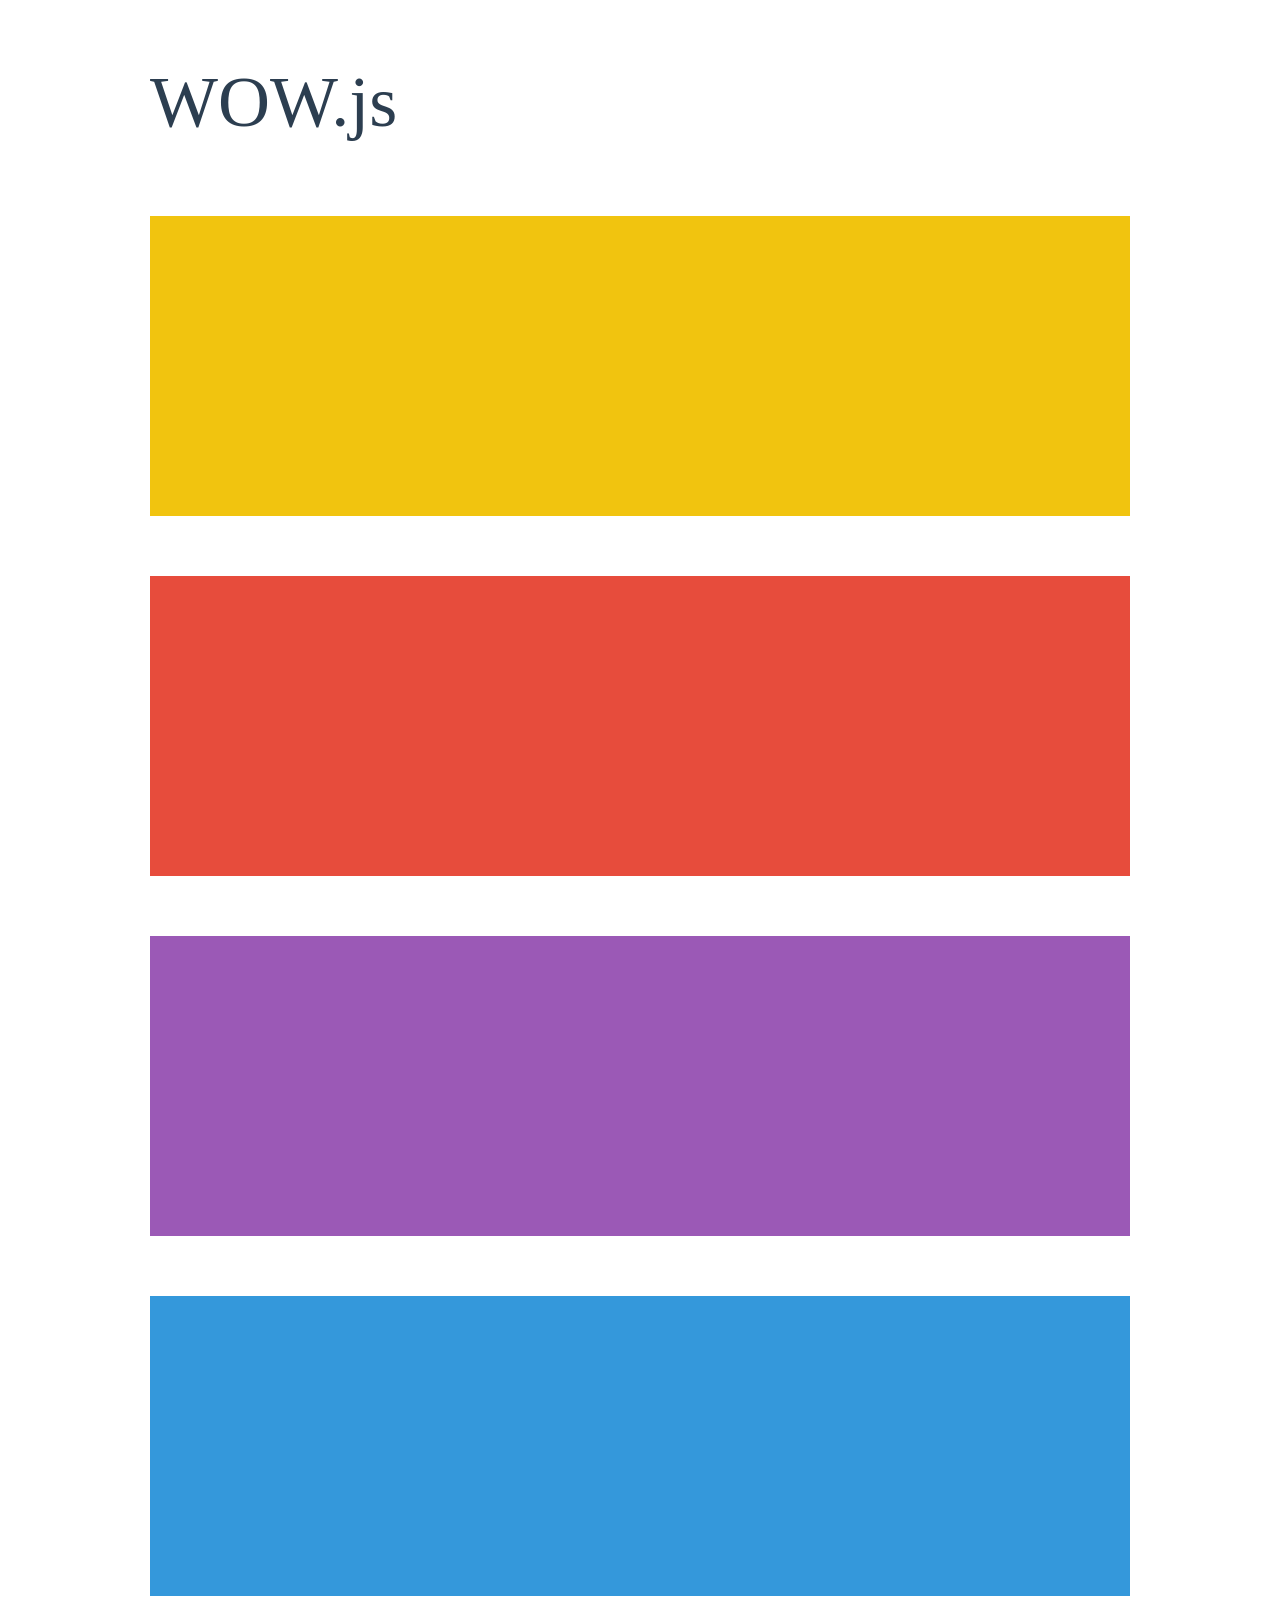
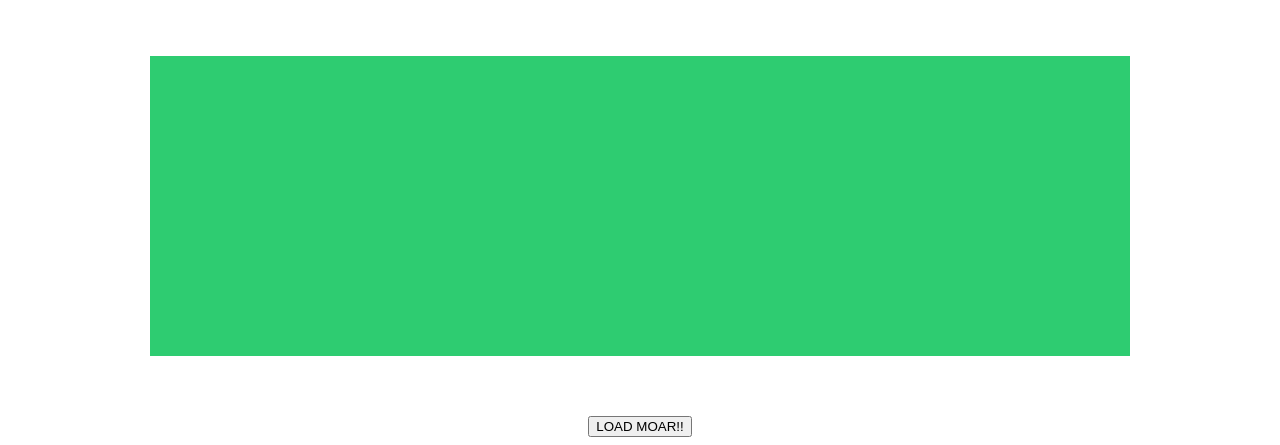
<file: lib/WOW-master/demo.html>
<!doctype html>

<html lang="en">
<head>
  <meta charset="utf-8">
  <title>WOW</title>
  <link rel="stylesheet" href="css/libs/animate.css">
  <link rel="stylesheet" href="css/site.css">
  <style>
    .wow:first-child {
      visibility: hidden;
    }
  </style>
  <!--[if IE]>
    <script src="http://html5shiv.googlecode.com/svn/trunk/html5.js"></script>
  <![endif]-->
</head>

<body>
  <div id="container">
    <header>
      <h1>WOW.js</h1>
    </header>
    <div id="main">
      <section class="wow fadeInDown" style="background-color: #f1c40f;"></section>
      <section class="wow pulse" style="background-color: #e74c3c;" data-wow-iteration="infinite" data-wow-duration="1500ms"></section>
      <section class="section--purple wow slideInRight" data-wow-delay="2s"></section>
      <section class="section--blue wow bounceInLeft" data-wow-offset="300"></section>
      <section class="section--green wow slideInLeft" data-wow-duration="4s"></section>
      <button id="moar">LOAD MOAR!!</button>
    </div>
  </div>
  <script src="dist/wow.js"></script>
  <script>
    wow = new WOW(
      {
        animateClass: 'animated',
        offset:       100,
        callback:     function(box) {
          console.log("WOW: animating <" + box.tagName.toLowerCase() + ">")
        }
      }
    );
    wow.init();
    document.getElementById('moar').onclick = function() {
      var section = document.createElement('section');
      section.className = 'section--purple wow fadeInDown';
      this.parentNode.insertBefore(section, this);
    };
  </script>
</body>
</html>
</file>
<file: lib/WOW-master/css/site.css>
h1 {
  font-size:     72px;
  line-height:   1.5;
  color: #2c3e50;
  font-weight:   100;
}

#container {
  width:  980px;
  margin: 0 auto;
}

section {
  height: 300px;
  margin: 60px 0;
}

.section--purple {
  background-color: #9b59b6;
}

.section--blue {
  background-color: #3498db;
}

.section--green {
  background-color: #2ecc71;
}

#main {
  text-align: center;
}

#more {
  margin: 20px auto 48px;
}
</file>
